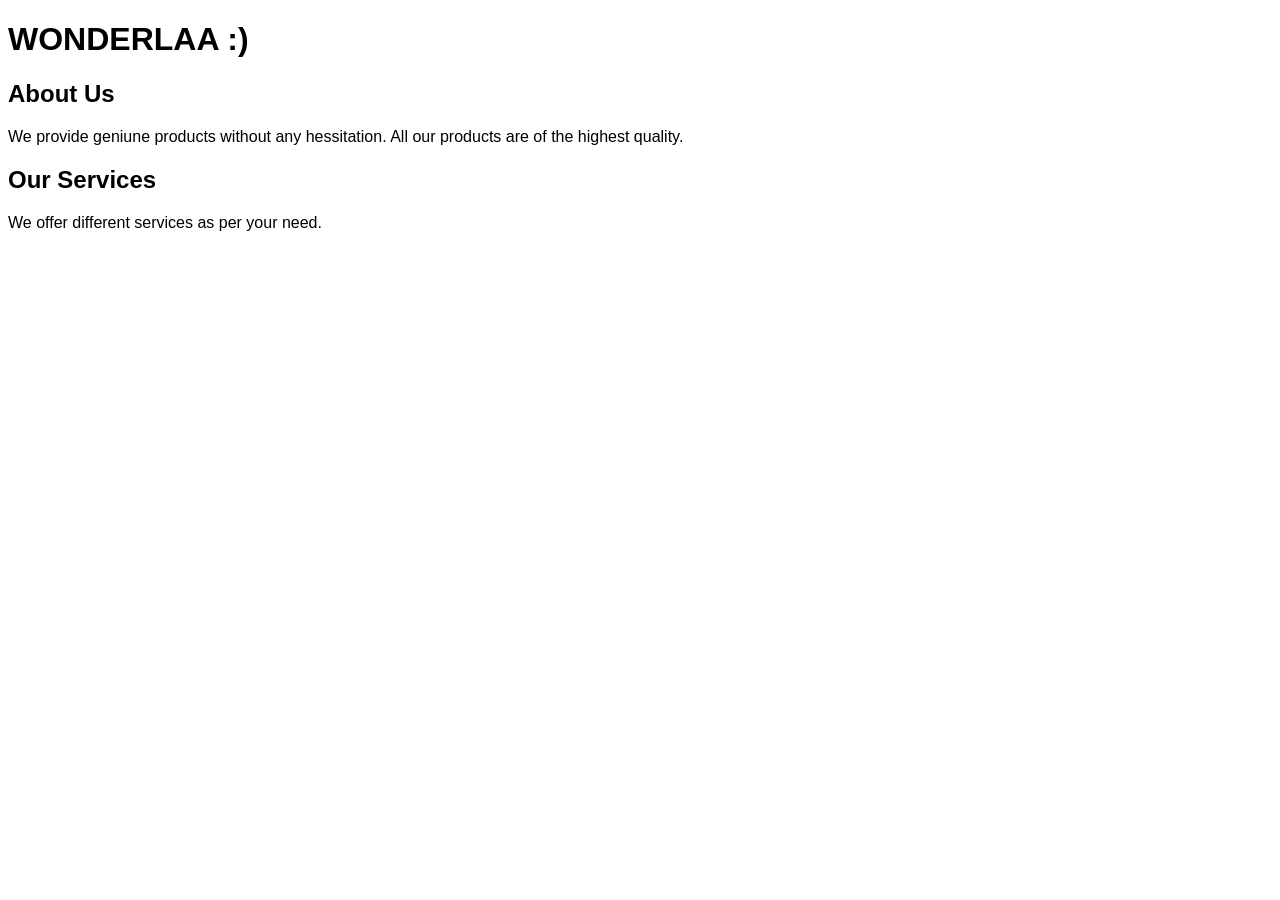
<file: p07/index.html>
<!DOCTYPE html>
<html lang="en">
<head>
     <meta charset="UTF-8">
    <meta name="viewport" content="width=device-width, initial-scale=1.0">
    <title>Typography System</title>
    <link rel="stylesheet" href="index.css">
</head>
<body>

    <h1>WONDERLAA :)</h1>

    <h2>About Us</h2>

    <p>
        We provide geniune products without any hessitation. 
        All our products are of the highest quality.
    </p>

    <h2>Our Services</h2>

    <p>
        We offer different services as per your need.
    </p>

</body>
</html>
</file>
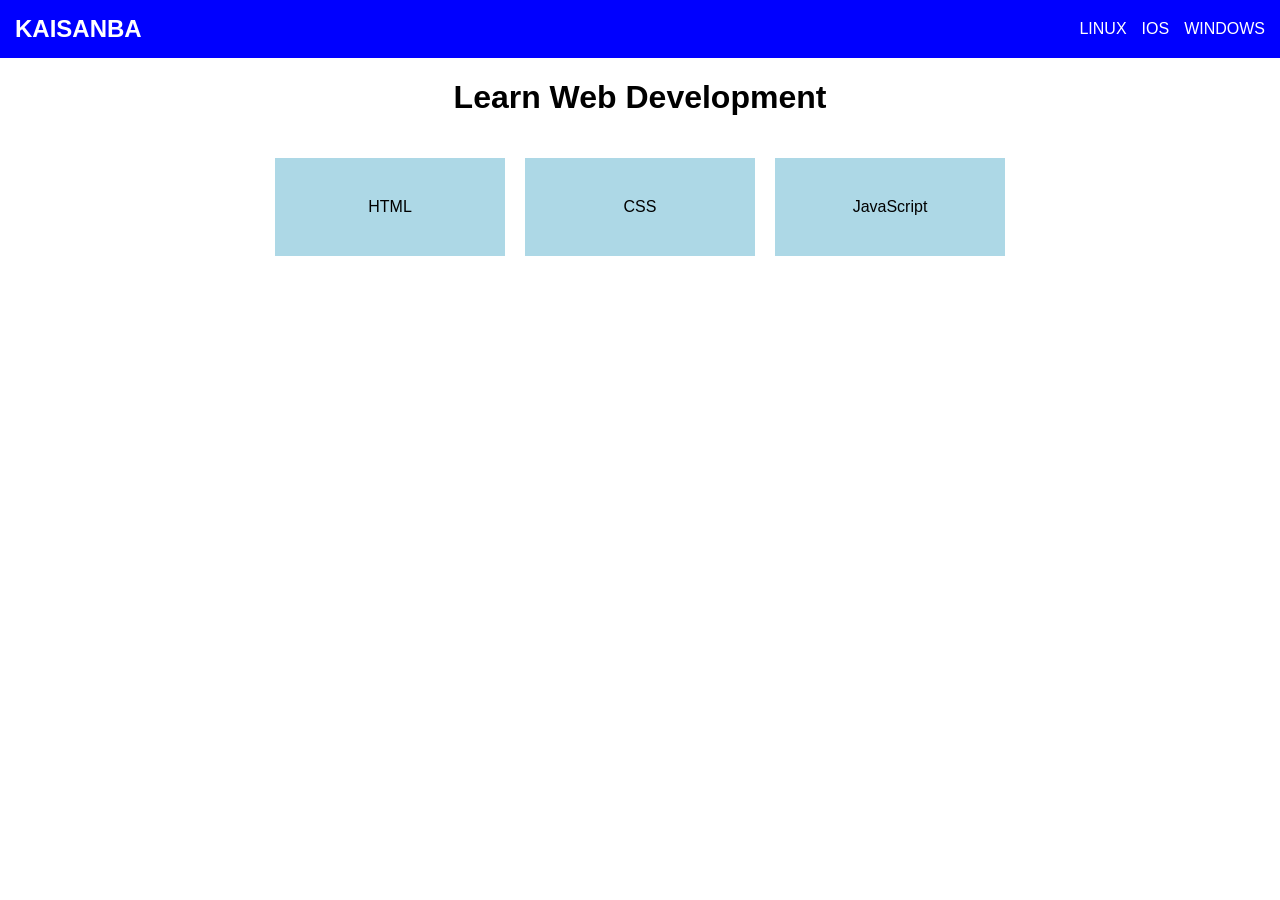
<file: p09/index.html>
<!DOCTYPE html>
<html lang="en">
<head>
    <meta charset="UTF-8">
    <meta name="viewport" content="width=device-width, initial-scale=1.0">
    <title>Responsive Navbar</title>
    <link rel="stylesheet" href="index.css">
</head>
<body>

    <nav>
        <h2> KAISANBA</h2>
        <div class="links">
            <a href="#">LINUX</a>
            <a href="#">IOS</a>
            <a href="#">WINDOWS</a>
        </div>
    </nav>

    <main>
        <h1>Learn Web Development</h1>
        <div class="container">
            <div class="card">HTML</div>
            <div class="card">CSS</div>
            <div class="card">JavaScript</div>
        </div>
    </main>

</body>
</html>
</file>
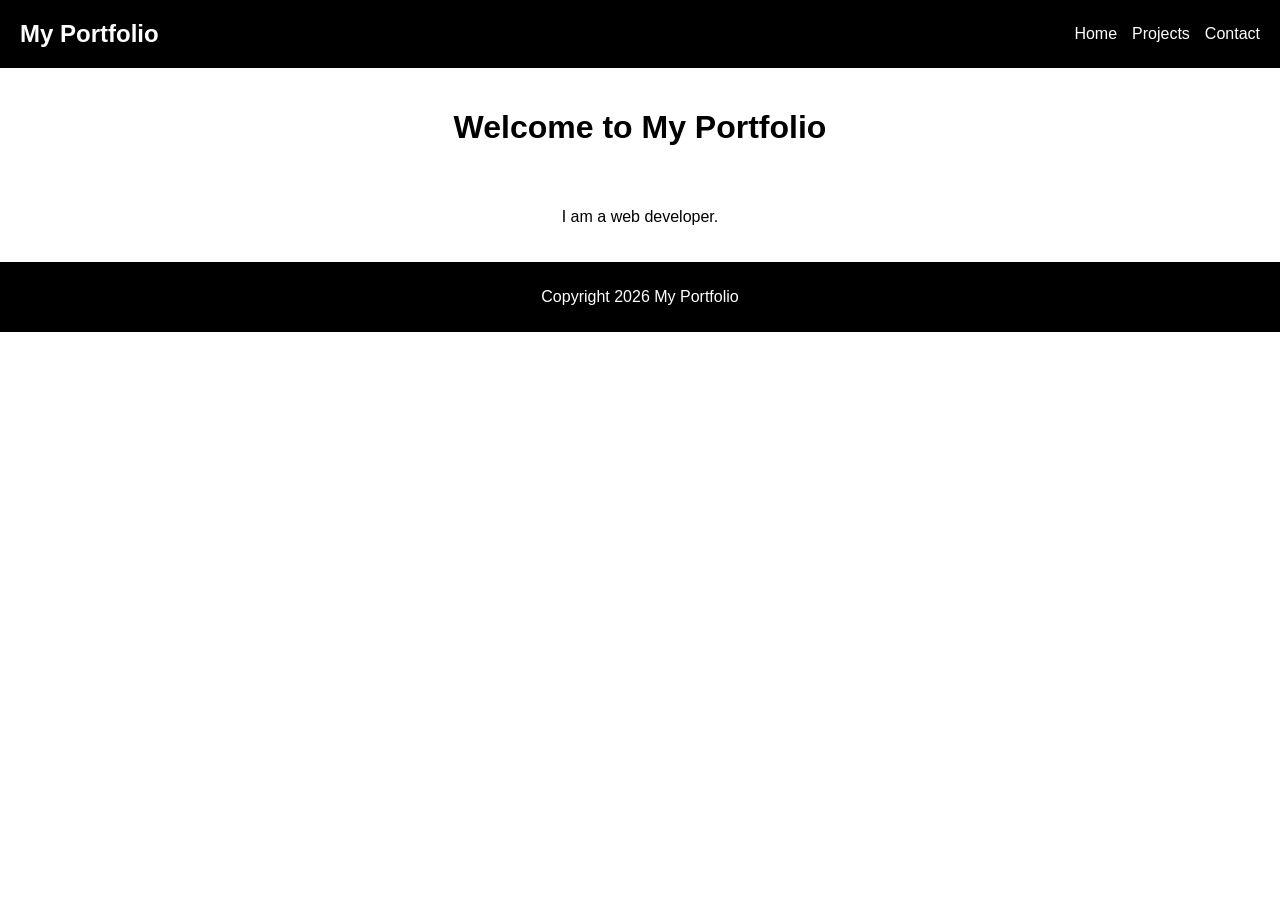
<file: p10/index.html>
<!DOCTYPE html>
<html lang="en">
<head>
    <meta charset="UTF-8">
    <meta name="viewport" content="width=device-width, initial-scale=1.0">
    <title>Portfolio</title>
    <link rel="stylesheet" href="index.css">
</head>
<body>

    <header>
        <h2>My Portfolio</h2>
        <nav>
            <a href="#">Home</a>
            <a href="#">Projects</a>
            <a href="#">Contact</a>
        </nav>
    </header>

    <main>
        <h1>Welcome to My Portfolio</h1>
        <p>I am a web developer.</p>
    </main>

    <footer>
        <p>Copyright 2026 My Portfolio</p>
    </footer>

</body>
</html>
</file>
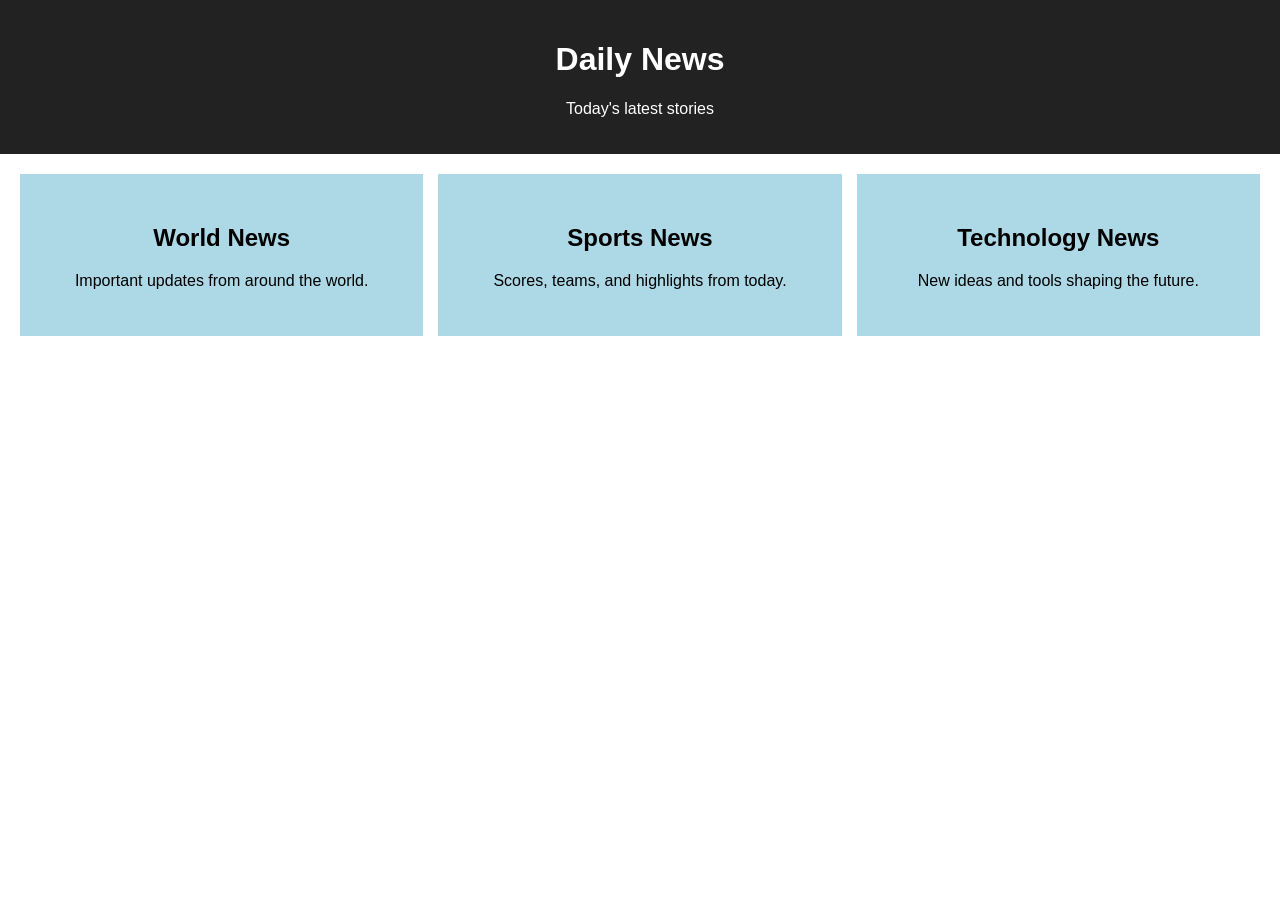
<file: p11/index.html>
<!DOCTYPE html>
<html lang="en">
<head>
    <meta charset="UTF-8">
    <meta name="viewport" content="width=device-width, initial-scale=1.0">
    <title>Newspaper Layout</title>
    <link rel="stylesheet" href="index.css">
</head>
<body>

    <header>
        <h1>Daily News</h1>
        <p>Today's latest stories</p>
    </header>

    <main class="container">
        <article class="box">
            <h2>World News</h2>
            <p>Important updates from around the world.</p>
        </article>
        <article class="box">
            <h2>Sports News</h2>
            <p>Scores, teams, and highlights from today.</p>
        </article>
        <article class="box">
            <h2>Technology News</h2>
            <p>New ideas and tools shaping the future.</p>
        </article>
    </main>

</body>
</html>
</file>
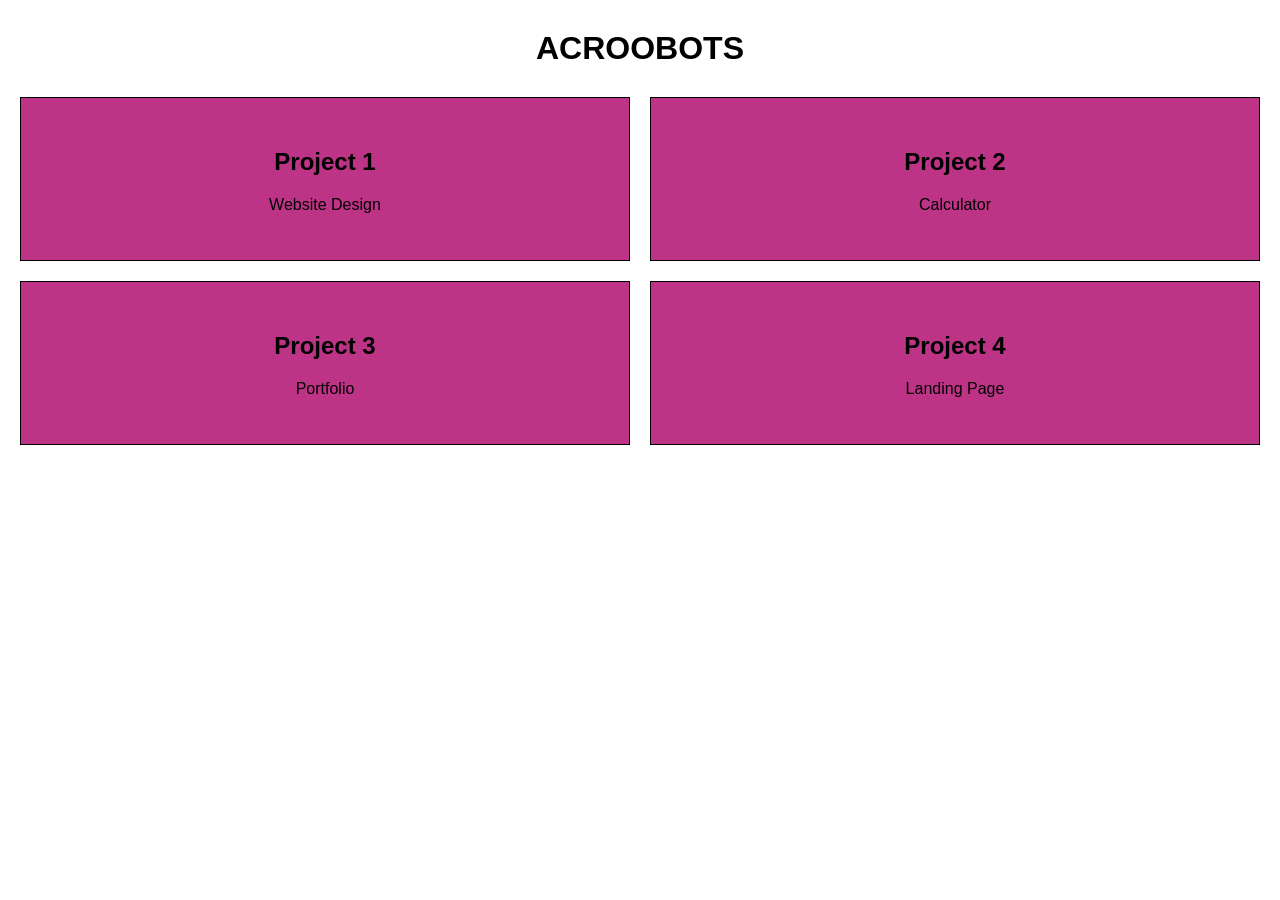
<file: p12/index.html>
<!DOCTYPE html>
<html lang="en">
<head>
    <meta charset="UTF-8">
    <meta name="viewport" content="width=device-width, initial-scale=1.0">
    <title> Projects</title>
    <link rel="stylesheet" href="index.css">
</head>
<body>

    <h1>ACROOBOTS</h1>

    <main class="container">
        <article class="card">
            <h2>Project 1</h2>
            <p>Website Design</p>
        </article>
        <article class="card">
            <h2>Project 2</h2>
            <p>Calculator</p>
        </article>
        <article class="card">
            <h2>Project 3</h2>
            <p>Portfolio</p>
        </article>
        <article class="card">
            <h2>Project 4</h2>
            <p>Landing Page</p>
        </article>
    </main>

</body>
</html>
</file>
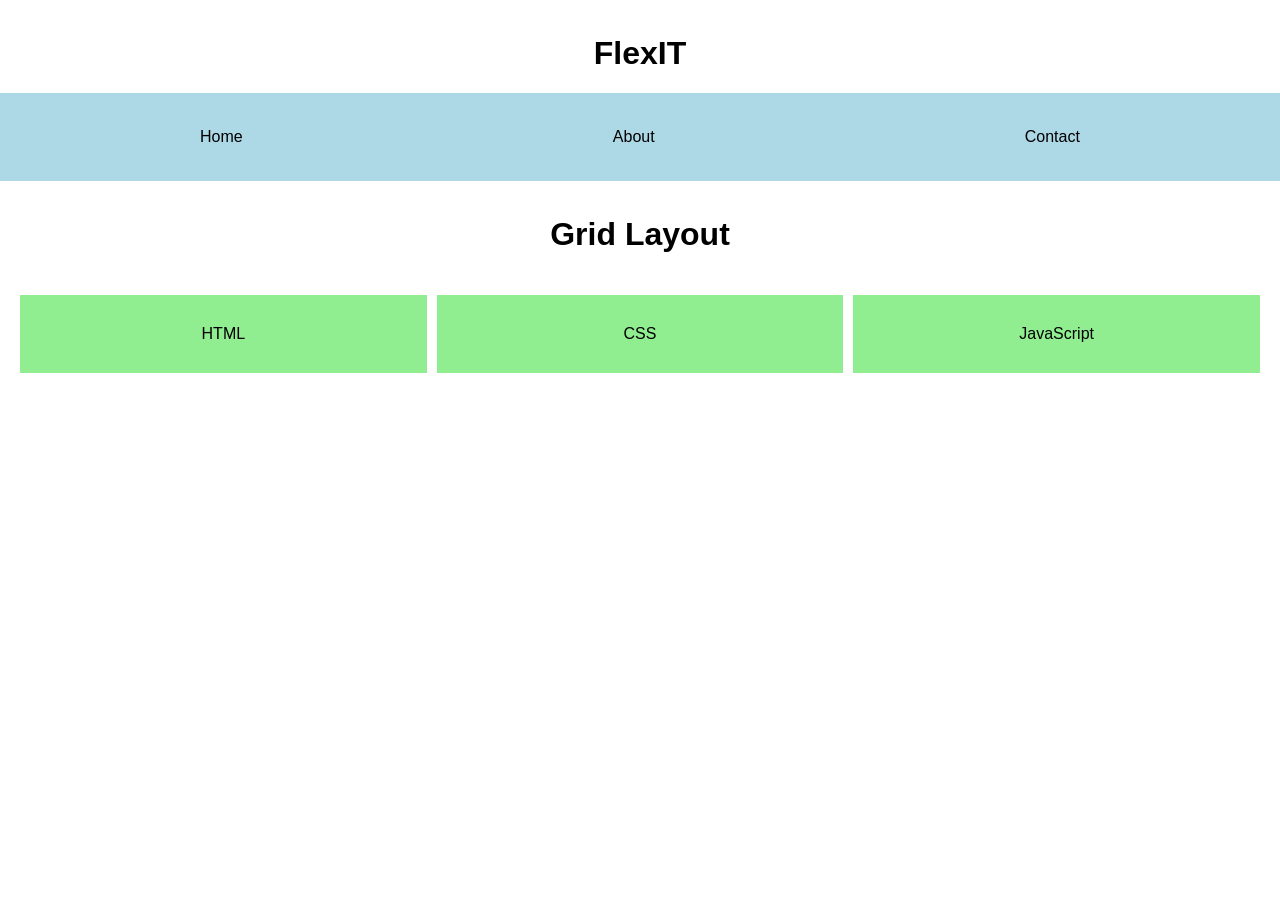
<file: p13/index.html>
<!DOCTYPE html>
<html lang="en">
<head>
    <meta charset="UTF-8">
    <meta name="viewport" content="width=device-width, initial-scale=1.0">
    <title>Flexbox and Grid</title>
    <link rel="stylesheet" href="index.css">
</head>
<body>

    <h1>FlexIT</h1>
    <section class="flex">
        <div>Home</div>
        <div>About</div>
        <div>Contact</div>
    </section>

    <h1>Grid Layout</h1>
    <section class="grid">
        <div>HTML</div>
        <div>CSS</div>
        <div>JavaScript</div>
    </section>

</body>
</html>
</file>
<file: p07/index.css>
body {
    font-family: Arial, sans-serif;
    font-size: 16px;
   
}

h1 {
    font-size: 32px;
    font-weight: bold;
}

h2 {
    font-size: 24px;
    font-weight: 600;
}

p {
    font-size: 16px;
    font-weight: normal;
}
</file>
<file: p09/index.css>
body {
    margin: 0;
    font-family: Arial, sans-serif;
}

nav {
    background: blue;
    color: white;
    padding: 15px;
    display: flex;
    justify-content: space-between;
    align-items: center;
    flex-wrap: wrap;
    gap: 10px;
}

nav h2 {
    margin: 0;
}

.links {
    display: flex;
    flex-wrap: wrap;
    gap: 15px;
}

.links a {
    color: white;
    text-decoration: none;
}

h1 {
    text-align: center;
}

.container {
    display: flex;
    justify-content: center;
    flex-wrap: wrap;
    gap: 20px;
    padding: 20px;
}

.card {
    background: lightblue;
    padding: 40px;
    width: 150px;
    text-align: center;
}
</file>
<file: p10/index.css>
body {
    min-height: 100vh;
    margin: 0;
    font-family: Arial, sans-serif;
    display: flex;
    flex-direction: column;
}

header {
    background: black;
    color: white;
    padding: 20px;
    display: flex;
    justify-content: space-between;
    align-items: center;
    flex-wrap: wrap;
    gap: 15px;
}

header h2 {
    margin: 0;
}

nav {
    display: flex;
    flex-wrap: wrap;
    gap: 15px;
}

nav a {
    color: white;
    text-decoration: none;
}



h1, main p {
    text-align: center;
    padding: 20px;
}

footer {
    background: black;
    color: white;
    padding: 10px;
    display: flex;
    justify-content: center;
}
</file>
<file: p11/index.css>
body {
    margin: 0;
    font-family: Arial, sans-serif;
    text-align: center;
}

header {
    background: #222;
    color: white;
    padding: 20px;
}




.container {
    display: grid;
    grid-template-columns: repeat(3, 1fr);
    gap: 15px;
    padding: 20px;
}

.box {
    background: lightblue;
    padding: 30px 20px;
}

@media (max-width: 700px) {
    .container {
        grid-template-columns: 1fr;
    }
}
</file>
<file: p12/index.css>
body {
    margin: 0;
    font-family: Arial, sans-serif;
    text-align: center;
}

h1 {
    margin: 30px 0 10px;
}

.container {
    display: grid;
    grid-template-columns: repeat(2, minmax(0, 1fr));
    gap: 20px;
    padding: 20px;
}

.card {
    background: rgb(189, 51, 134);
    padding: 30px;
    border: 1px solid rgb(0, 0, 0);
}

@media (max-width: 600px) {
    .container {
        grid-template-columns: 1fr;
    }
}
</file>
<file: p13/index.css>
body {
    margin: 0;
    font-family: Arial, sans-serif;
    text-align: center;
}

h1 {
    margin-top: 35px;
}

.flex {
    display: flex;
    justify-content: space-around;
    flex-wrap: wrap;
    gap: 10px;
    background: lightblue;
    padding: 20px;
}

.flex div {
    padding: 15px;
}

.grid {
    display: grid;
    grid-template-columns: repeat(3, 1fr);
    gap: 10px;
    padding: 20px;
}

.grid div {
    background: lightgreen;
    padding: 30px;
}

@media (max-width: 600px) {
    .grid {
        grid-template-columns: 1fr;
    }
}
</file>
